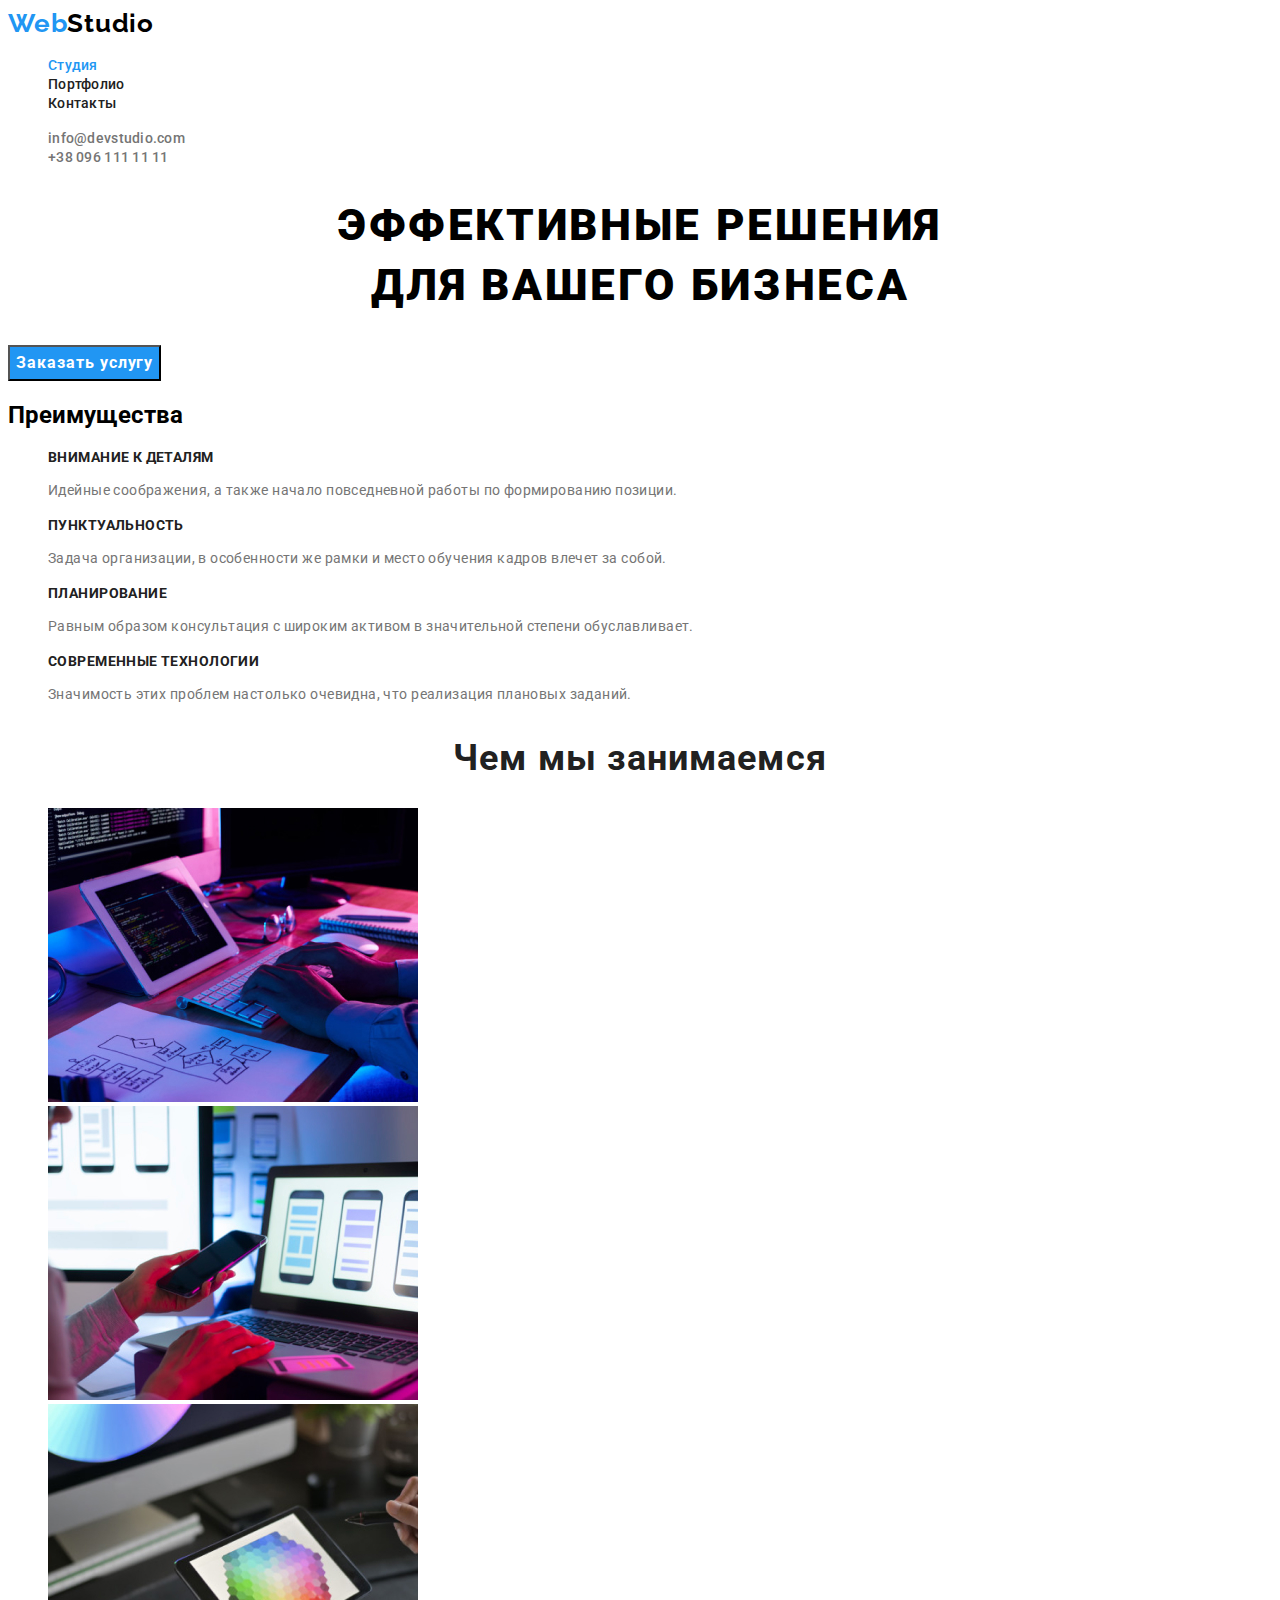
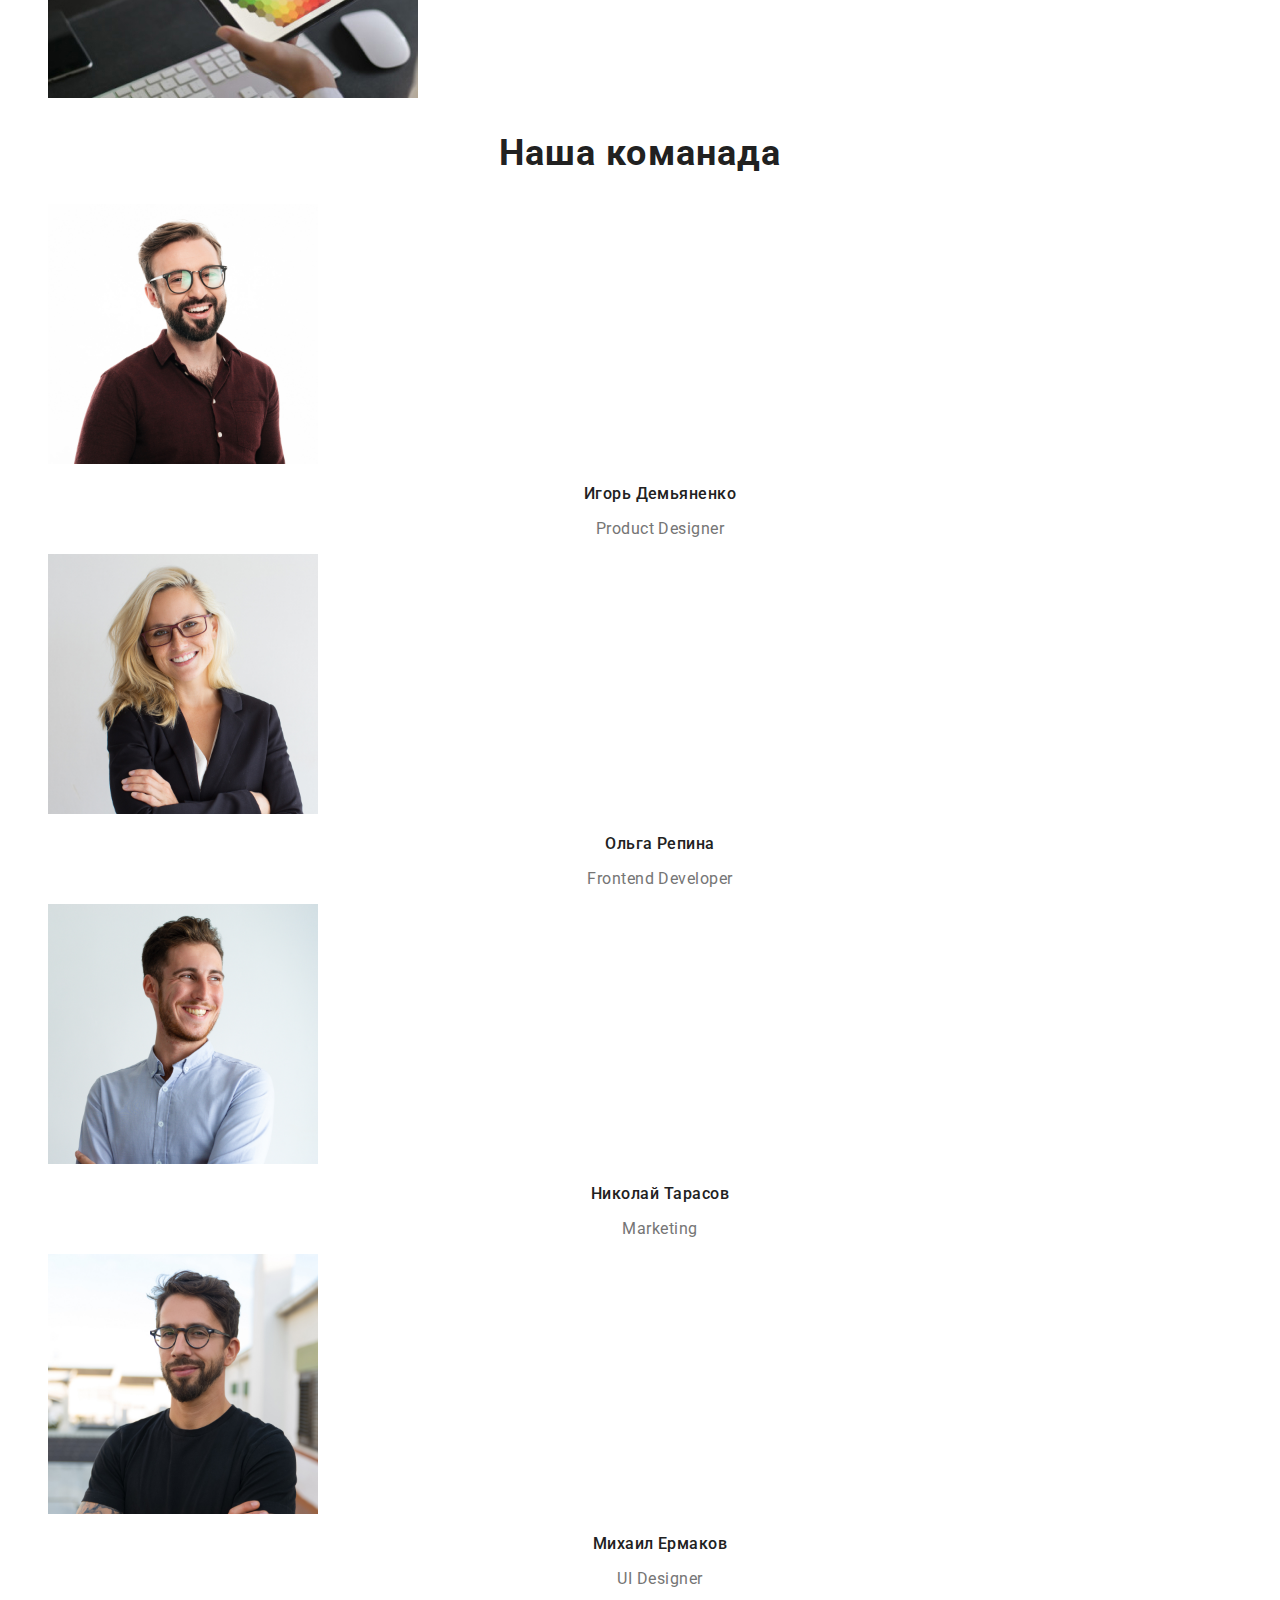
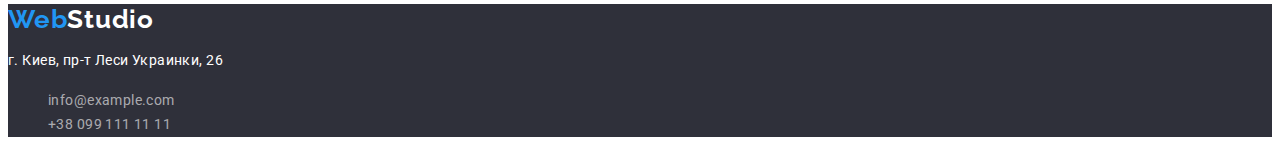
<file: index.html>
<!DOCTYPE html>
<html lang="ru">
<head>
    <meta charset="UTF-8">
    <meta name="viewport" content="width=device-width, initial-scale=1.0">
    <title>Студия</title>
    <link rel="preconnect" href="https://fonts.gstatic.com">
    <link href="https://fonts.googleapis.com/css2?family=Raleway:wght@700&family=Roboto:wght@400;500;700;900&display=swap" rel="stylesheet">
    <link rel="stylesheet" href="./css/styles.css">
</head>
<body>
    <header class="header">
        <!--Навигация -->
        <nav class="site-nav">
            <!--Логотип-->
            <a class="site-logo link" href="/" aria-label="логотип страниицы"><span class="logo-color">Web</span>Studio</a>
            <ul class="site-nav-menu list">
                <li class="site-nav-menu-item">
                    <a class="site-nav-menu-link link current" href="./index.html">Студия</a>
                </li>                
                <li class="site-nav-menu-item">
                    <a class="site-nav-menu-link link" href="./portfolio.html">Портфолио</a>
                </li>
                <li class="site-nav-menu-item">
                    <a class="site-nav-menu-link link" href="#">Контакты</a>
                </li>
            </ul>
        </nav>
        <!--Контакты -->
        <address class="contacts">
            <ul class="contacts-list list">
                <li class="contacts-list-item">
                    <a class="contacts-list-mail link" href="mailto:info@devstudio.com">info@devstudio.com</a>
                </li>
                <li class="contacts-list-item">
                    <a class="contacts-list-phone link" href="tel:+380961111111">+38 096 111 11 11</a>
                </li>
            </ul>
                     
        </address>
    </header>

    <main class="main">
        <!--герой-->
        <section class="hero-section">
            <h1 class="hero-header">Эффективные решения </br> для вашего бизнеса</h1>           
            <button class="hero-button" type="button">Заказать услугу</button>    
        </section>

        <section class="advantages-section">
            <h2 class="advantages-header">Преимущества</h2>
            <ul class="advantages-list list">
                <li class="advantages-list-item">
                    <h3 class="advantages-name">Внимание к деталям</h3>
                    <p class="advantages-description">
                        Идейные соображения, а также начало повседневной работы по формированию позиции.
                    </p>
                </li>
                <li class="advantages-list-item">
                    <h3 class="advantages-name">Пунктуальность</h3>
                    <p class="advantages-description">
                        Задача организации, в особенности же рамки и место обучения кадров влечет за собой.
                    </p>
                </li>
                <li class="advantages-list-item">
                    <h3 class="advantages-name">Планирование</h3>
                    <p class="advantages-description">
                        Равным образом консультация с широким активом в значительной степени обуславливает.
                    </p>
                </li>
                <li class="advantages-list-item">
                    <h3 class="advantages-name">Современные технологии</h3>
                    <p class="advantages-description">
                        Значимость этих проблем настолько очевидна, что реализация плановых заданий.
                    </p>
                </li>
            </ul>
        </section>

        <section class="whatwedo-section">
            <h2 class="whatwedo-header">Чем мы занимаемся</h2>
            <!--Вероятно изображения будут ссылками-->
            <ul class="whatwedo-list list">
                <li class="whatwedo-list-item">
                    <a class="whatwedo-list-link" href="#">
                        <img class="whatwedo-list-image" 
                        src="./images/box-1.jpg" alt="рабочее место разработчика" width="370" height="294">
                    </a>
                </li>
                <li class="whatwedo-list-item">
                    <a class="whatwedo-list-link" href="#">
                        <img class="whatwedo-list-image" 
                        src="./images/box-2.jpg" alt="телефон и ноутбук" width="370" height="294">
                    </a>
                </li>
                <li class="whatwedo-list-item">
                    <a class="whatwedo-list-link" href="#">
                        <img class="whatwedo-list-image" 
                        src="./images/box-3.jpg" alt="цветовая палитра на планшете" width="370" height="294">
                    </a>
                </li>
            </ul>                                  
        </section>

        <section class="comand-section">
            <h2 class="comand-header">Наша команада</h2>
            <ul class="comand-list list">
                <li class="comand-list-item">
                    <img class="comand-list-item-photo" 
                    src="./images/team/team-1.jpg" alt="Игорь Демьяненко" width="270" height="260">
                    <h3 class="comand-list-item-name">Игорь Демьяненко</h3>                                            
                    <p class="comand-list-item-profession" lang="en">Product Designer</p>                    
                </li>
                <li class="comand-list-item">
                    <img class="comand-list-item-photo" 
                    src="./images/team/team-2.jpg" alt="Ольга Репина" width="270" height="260">
                    <h3 class="comand-list-item-name">Ольга Репина</h3> 
                    <p class="comand-list-item-profession" lang="en">Frontend Developer</p>                  
                </li> 
                <li class="comand-list-item">
                    <img class="comand-list-item-photo" 
                    src="./images/team/team-3.jpg" alt="Николай Тарасов" width="270" height="260">
                    <h3 class="comand-list-item-name">Николай Тарасов</h3>
                    <p class="comand-list-item-profession" lang="en">Marketing</p>                    
                </li>
                <li class="comand-list-item">
                    <img class="comand-list-item-photo" 
                    src="./images/team/team-4.jpg" alt="Михаил Ермаков" width="270" height="260">
                    <h3 class="comand-list-item-name">Михаил Ермаков</h3>
                    <p class="comand-list-item-profession" lang="en">UI Designer</p>                    
                </li>
            </ul>
        </section>
        
           
    </main>

    <footer class="footer">
         <!--Логотип-->
         <a class="site-logo link" href="/" aria-label="логотип страниицы"><span class="logo-color">Web</span>Studio</a>
        <!--Контактная информация-->
        <address class="footer-contacts">
            <p class="footer-address-physical">г. Киев, пр-т Леси Украинки, 26</p>
            <ul class="footer-address list">
                <li class="footer-address-item">
                    <a class="footer-address-mail link" href="mailto:info@example.com">info@example.com</a></li>
                <li class="footer-address-item">
                    <a class="footer-address-phone link" href="tel:+380991111111">+38 099 111 11 11</a></li>
            </ul>                
        </address>
    </footer>
    
</body>
</html>
</file>
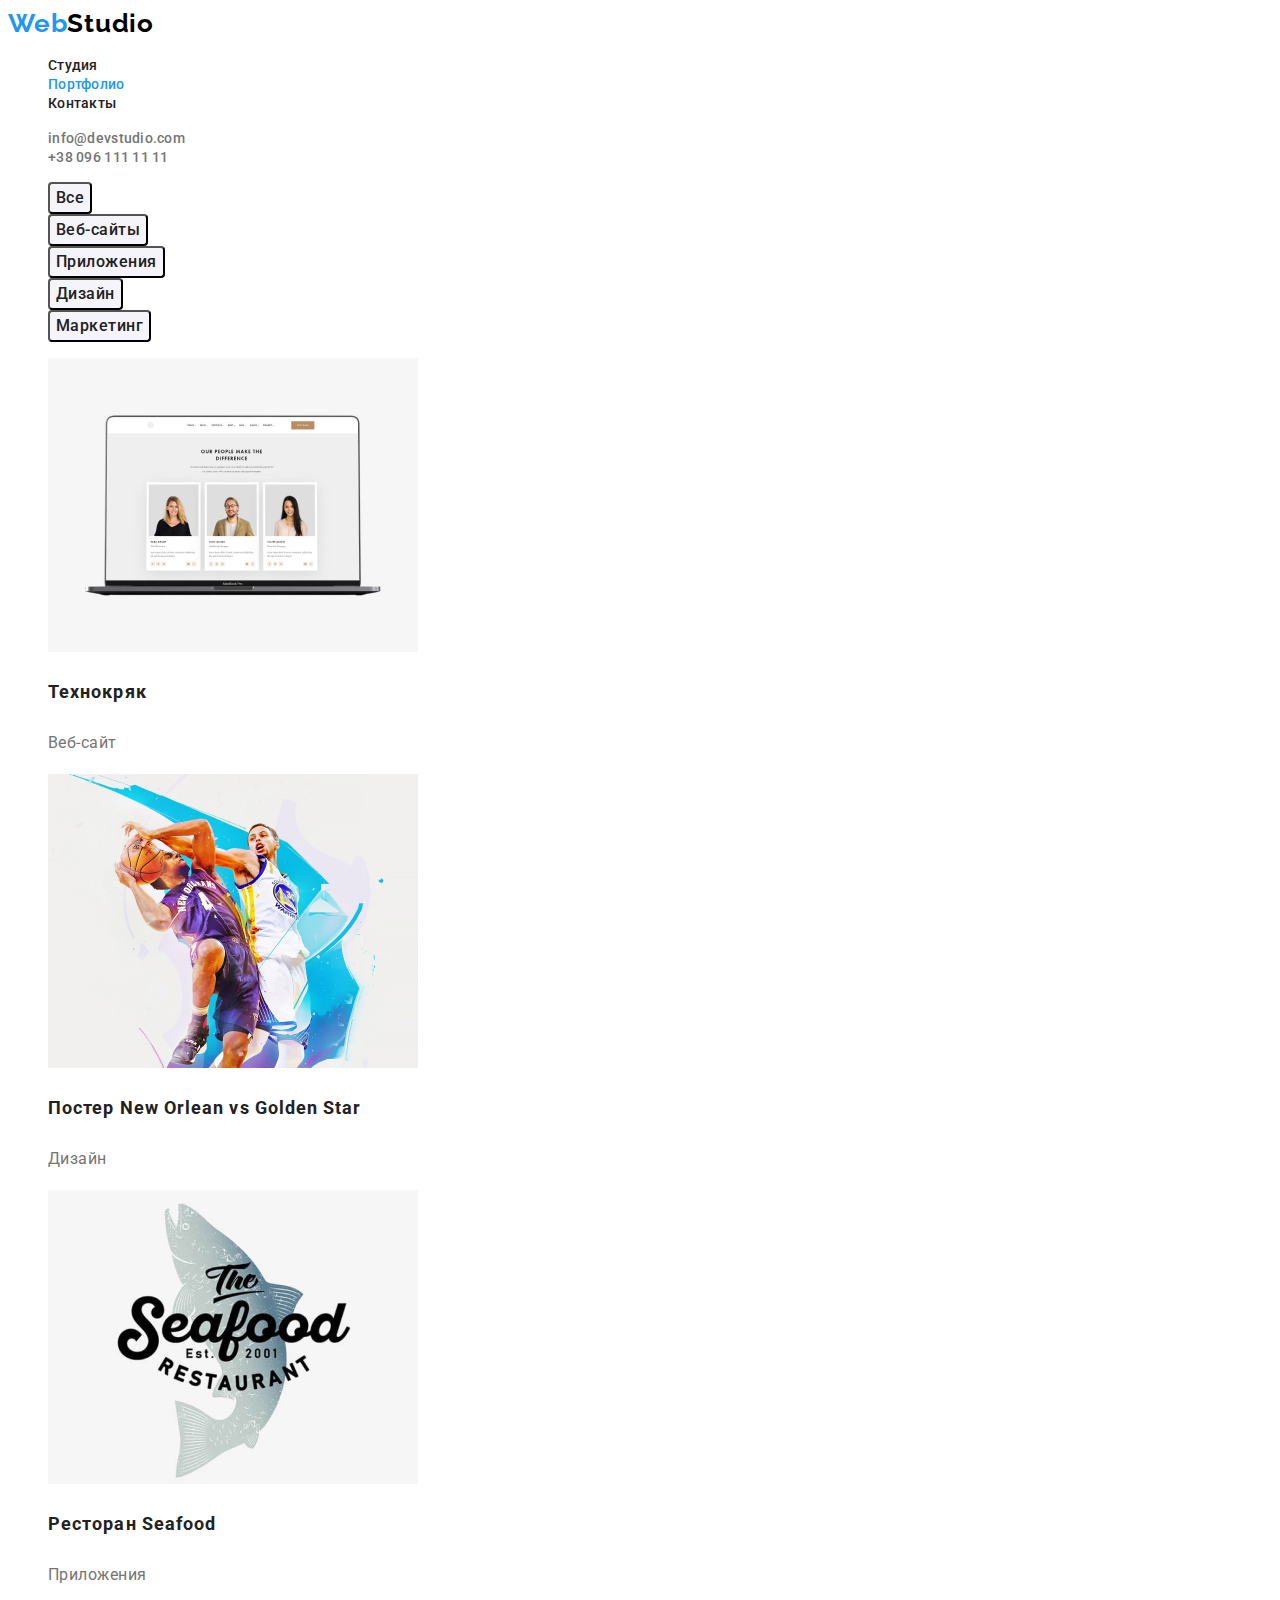
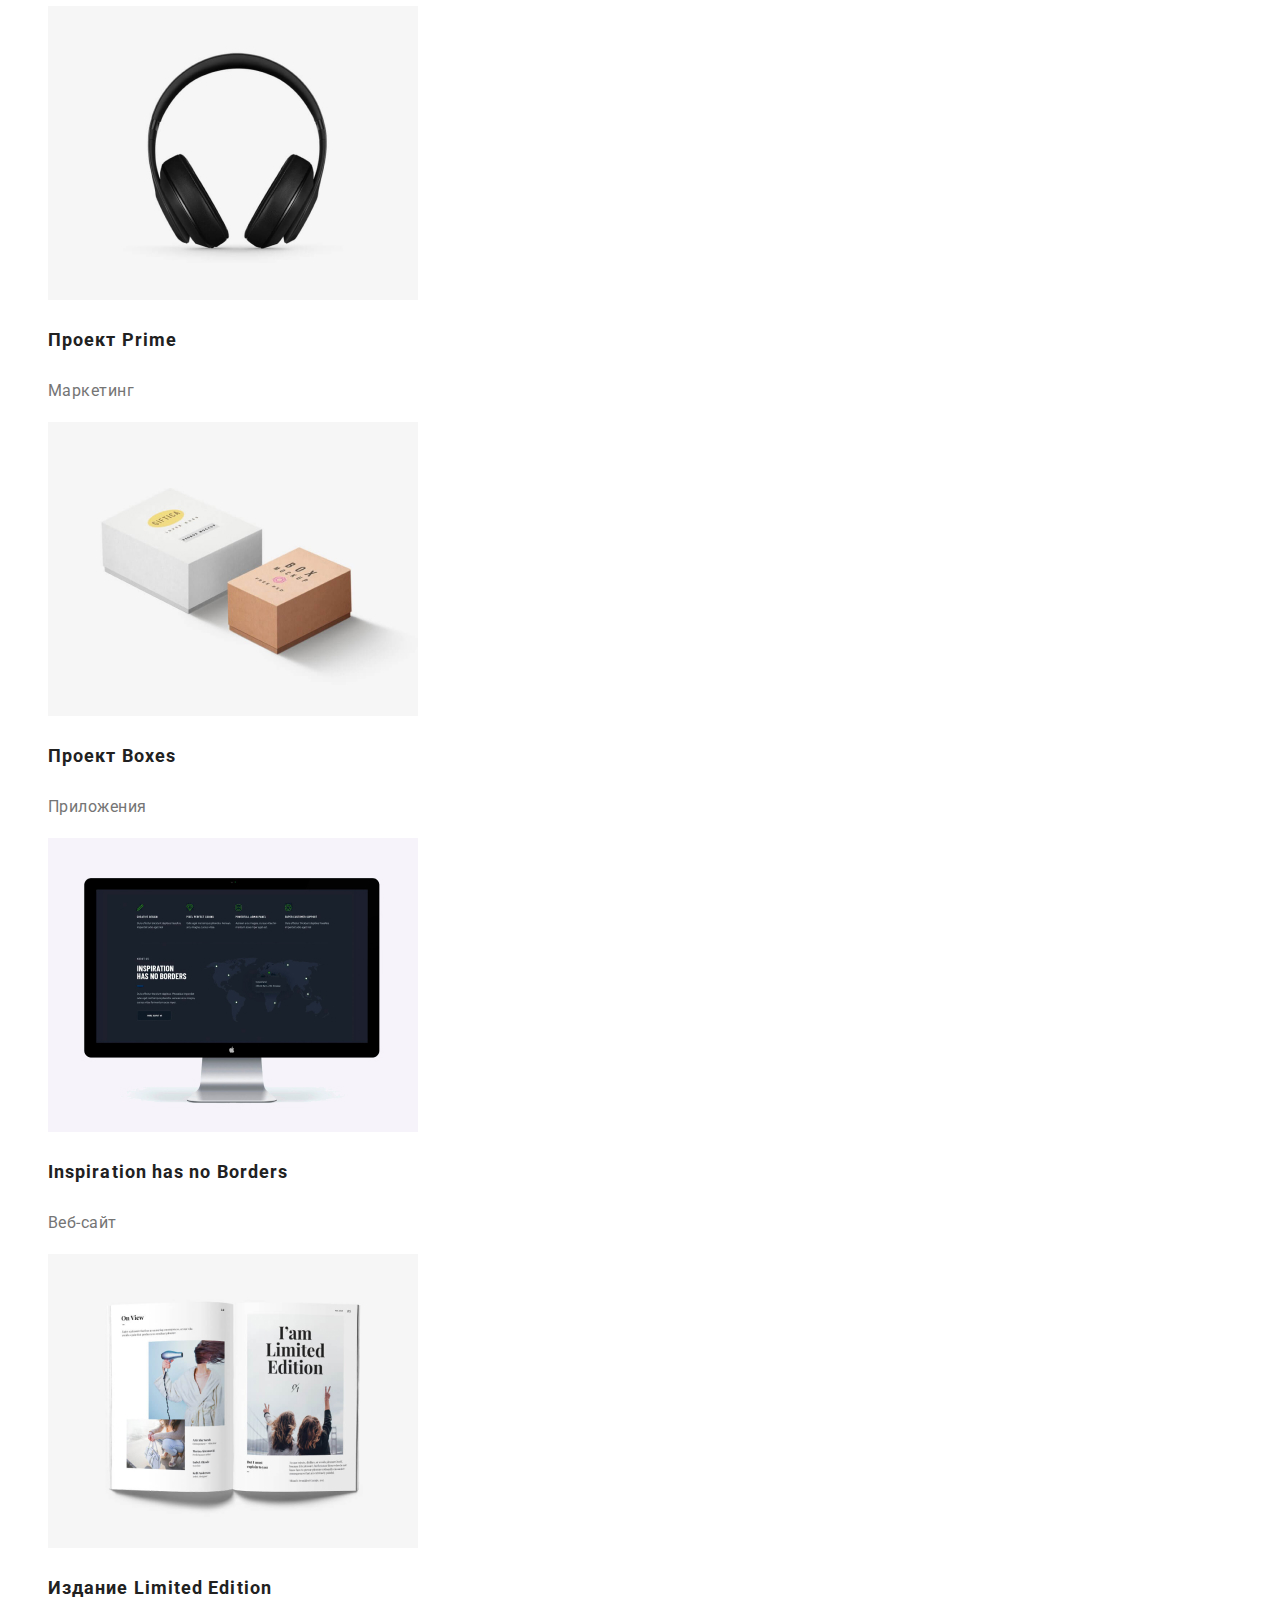
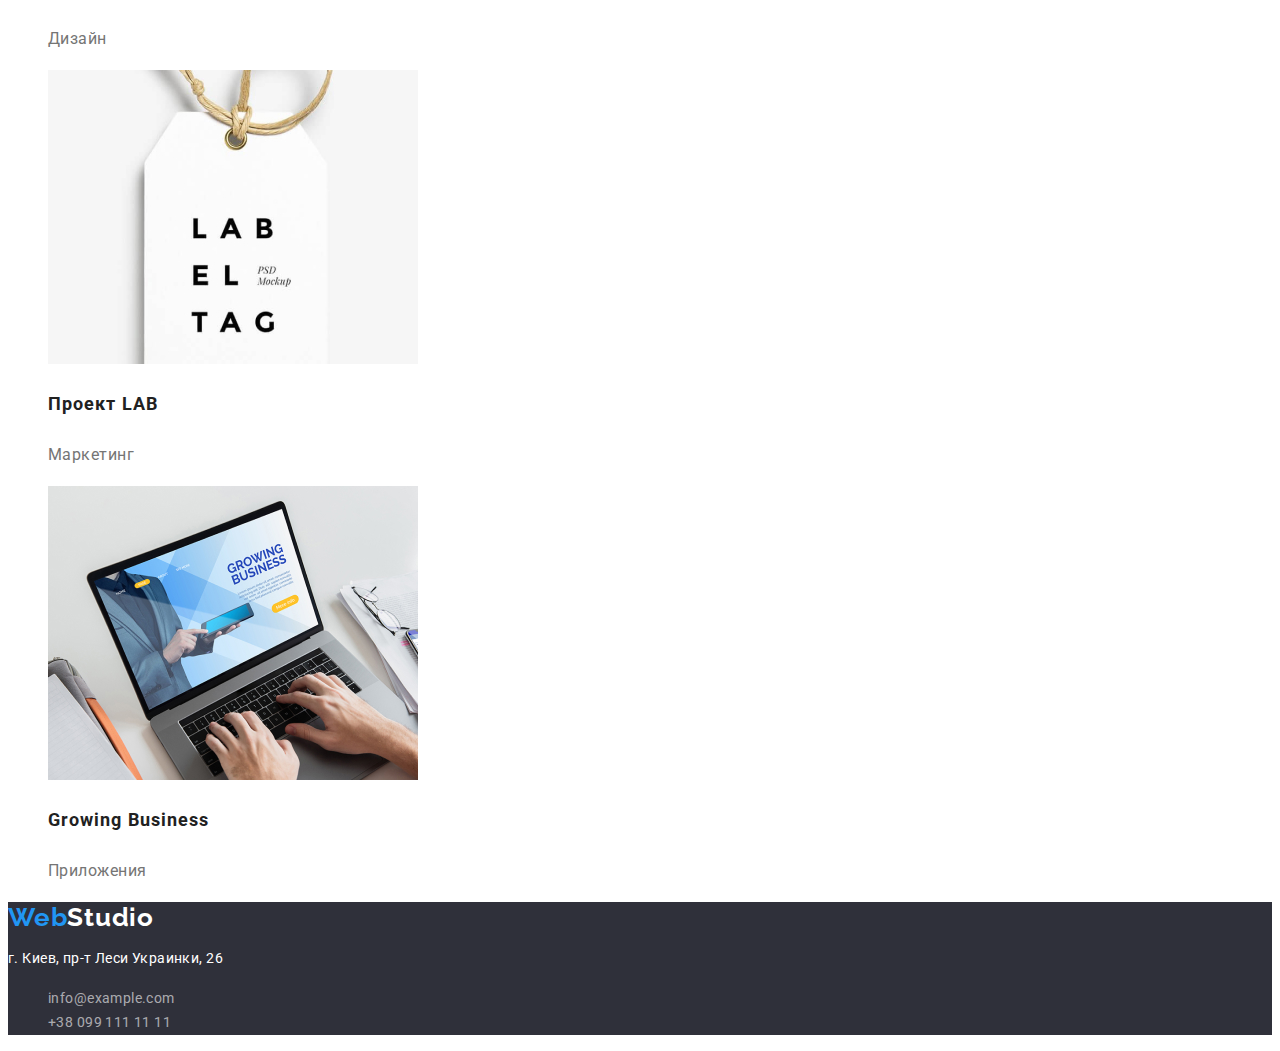
<file: portfolio.html>
<!DOCTYPE html>
<html lang="en">
<head>
    <meta charset="UTF-8">
    <meta name="viewport" content="width=device-width, initial-scale=1.0">
    <title>Портфолио</title>
    <link rel="preconnect" href="https://fonts.gstatic.com">
    <link href="https://fonts.googleapis.com/css2?family=Raleway:wght@700&family=Roboto:wght@400;500;700;900&display=swap" rel="stylesheet">
    <link rel="stylesheet" href="./css/styles.css">
</head>
<body>
    <header class="header">
        <!--Навигация -->
        <nav class="site-nav">
            <!--Логотип-->
            <a class="site-logo link" href="/" aria-label="логотип страниицы"><span class="logo-color">Web</span>Studio</a>
            <ul class="site-nav-menu list">
                <li class="site-nav-menu-item">
                    <a class="site-nav-menu-link link" href="./index.html">Студия</a>
                </li>                
                <li class="site-nav-menu-item">
                    <a class="site-nav-menu-link link current" href="./portfolio.html">Портфолио</a>
                </li>
                <li class="site-nav-menu-item">
                    <a class="site-nav-menu-link link" href="#">Контакты</a>
                </li>
            </ul>
        </nav>
        <!--Контакты -->
        <address class="contacts">
            <ul class="contacts-list list">
                <li class="contacts-list-item">
                    <a class="contacts-list-mail link" href="mailto:info@devstudio.com">info@devstudio.com</a>
                </li>
                <li class="contacts-list-item">
                    <a class="contacts-list-phone link" href="tel:+380961111111">+38 096 111 11 11</a>
                </li>
            </ul>
                     
        </address>
    </header>

    <main>
        
        <section class="project-section">

            <!-- Список кнопок -->
            <ul class="button-list list"> 
                <li>
                    <button class="project-button" type="button">Все</button>
                </li>
                <li>
                    <button class="project-button" type="button">Веб-сайты</button>
                </li>
                <li>
                    <button class="project-button" type="button">Приложения</button>
                </li>
                <li>
                    <button class="project-button" type="button">Дизайн</button>
                </li>
                <li>
                    <button class="project-button" type="button">Маркетинг</button>
                </li>
            </ul>
        
            <!-- Список карточек -->
            <ul class="project-list list">
                <li class="project-list-item">
                    <a class="project-link link" href="#">
                        <img class="project-img" src="./images/portfolio-projects/img-1.jpg" alt="Фотографии на ноутбуке" width="370" height="294">
                        <h3 class="project-name">Технокряк</h3>
                        <p class="project-description">Веб-сайт</p>
                    </a>
                </li>
                <li class="project-list-item">
                    <a class="project-link link" href="#">
                        <img class="project-img" src="./images/portfolio-projects/img-2.jpg" alt="Баскетболисты" width="370" height="294">
                        <h3 class="project-name">Постер New Orlean vs Golden Star</h3>
                        <p class="project-description">Дизайн</p>
                    </a>                   
                </li>
                <li class="project-list-item">
                    <a class="project-link link" href="#">
                        <img class="project-img" src="./images/portfolio-projects/img-3.jpg" alt="логотип ресторана" width="370" height="294">
                        <h3 class="project-name">Ресторан Seafood</h3>
                        <p class="project-description">Приложения</p>
                    </a>                    
                </li>
                <li class="project-list-item">
                    <a class="project-link link" href="#">
                        <img class="project-img" src="./images/portfolio-projects/img-4.jpg" alt="Наушники" width="370" height="294">
                        <h3 class="project-name">Проект Prime</h3>
                        <p class="project-description">Маркетинг</p>
                    </a>                    
                </li>
                <li class="project-list-item">
                    <a class="project-link link" href="#">
                        <img class="project-img" src="./images/portfolio-projects/img-5.jpg" alt="Две коробке" width="370" height="294">
                        <h3 class="project-name">Проект Boxes</h3>
                        <p class="project-description">Приложения</p>
                    </a>                    
                </li>
                <li class="project-list-item">
                    <a class="project-link link" href="#">
                        <img class="project-img" src="./images/portfolio-projects/img-6.jpg" alt="Монитор" width="370" height="294">
                        <h3 class="project-name">Inspiration has no Borders</h3>
                        <p class="project-description">Веб-сайт</p>
                    </a>                    
                </li>
                <li class="project-list-item">
                    <a class="project-link link" href="#">
                        <img class="project-img" src="./images/portfolio-projects/img-7.jpg" alt="Разворот журнала" width="370" height="294">
                        <h3 class="project-name">Издание Limited Edition</h3>
                        <p class="project-description">Дизайн</p>
                    </a>                    
                </li>
                <li class="project-list-item">
                    <a class="project-link link" href="#">
                        <img class="project-img" src="./images/portfolio-projects/img-8.jpg" alt="Этикетка" width="370" height="294">
                        <h3 class="project-name">Проект LAB</h3>
                        <p class="project-description">Маркетинг</p>
                    </a>                    
                </li>
                <li class="project-list-item">
                    <a class="project-link link" href="#">
                        <img class="project-img" src="./images/portfolio-projects/img-9.jpg" alt="Ввод текста на ноутбуке" width="370" height="294">
                        <h3 class="project-name">Growing Business</h3>
                        <p class="project-description">Приложения</p>
                    </a>                   
                </li>
            </ul>
        </section>
        
    </main>

    <footer class="footer">
        <!--Логотип-->
        <a class="site-logo link" href="/" aria-label="логотип страниицы"><span class="logo-color">Web</span>Studio</a>
       <!--Контактная информация-->
       <address class="footer-contacts">
           <p class="footer-address-physical">г. Киев, пр-т Леси Украинки, 26</p>
           <ul class="footer-address list">
               <li class="footer-address-item">
                   <a class="footer-address-mail link" href="mailto:info@example.com">info@example.com</a></li>
               <li class="footer-address-item">
                   <a class="footer-address-phone link" href="tel:+380991111111">+38 099 111 11 11</a></li>
           </ul>                
       </address>
   </footer>
</body>
</html>
</file>
<file: css/styles.css>
/* #2196F3 синий акцент*/
 /* #212121 черный основной*/
 /* #000000 лого */
 /* #757575 дополнительный серый */
 /* #FFFFFF осн заголовок и кнопка */
 /* rgba(255, 255, 255, 0.6) телефон и почта в футере*/

:root{
    --accent-color:  #2196F3;
    --main-font: "Roboto", sans-serif;
}

body{
    font-family: var(--main-font);
}

.list{
    list-style: none;
}

.link{
    text-decoration: none;
}

/* ----------------------header--------------------------- */
 .contacts,
 .footer-contacts{
     font-style: normal;
 }

 .site-logo{
    font-family: 'Raleway', sans-serif;
    font-weight: 700;
    font-size: 26px;
    line-height: 1.192;
    letter-spacing: 0.03em;
    color: #000000;
 }

 .logo-color{
     color: #2196F3;
 }

 .site-nav-menu-link{ 
    font-weight: 500;
    font-size: 14px;
    line-height: 1.143;
    letter-spacing: 0.02em;    
    color: #212121;
 }

 .current{
     color: var(--accent-color);
 }

 .site-nav-menu-link:hover,
 .site-nav-menu-link:focus,
 .contacts-list-mail:hover,
 .contacts-list-mail:focus,
 .contacts-list-phone:hover,
 .contacts-list-phone:focus,
 .footer-address-mail:hover,
 .footer-address-mail:focus,
 .footer-address-phone:hover,
 .footer-address-phone:focus{
     color: var(--accent-color);
 }

.contacts-list-phone,
.contacts-list-mail{
font-weight: 500;
font-size: 14px;
line-height: 1.143;
letter-spacing: 0.02em;
color: #757575;
}
/* -------------end header--------------------- */
/* --------------hero------------------------- */
.hero-header{
font-weight: 900;
font-size: 44px;
line-height: 1.364;
text-align: center;
letter-spacing: 0.06em;
text-transform: uppercase;
/* color: #FFFFFF; */
}

.hero-button{
font-family: var(--main-font);    
font-weight: 700;
font-size: 16px;
line-height: 1.875;
display: flex;
align-items: center;
text-align: center;
letter-spacing: 0.06em;
color: #FFFFFF;
background-color: #2196F3;
}
/* -----------------end hero-------------------------- */
/* -----------------advantages-------------------------- */
.advantages-name{
font-weight: 700;
font-size: 14px;
line-height: 1.143;
letter-spacing: 0.03em;
text-transform: uppercase;
color: #212121;
}

.advantages-description{
font-weight: 400;
font-size: 14px;
line-height: 1.714;
letter-spacing: 0.03em;
color: #757575;
}
/* --------------end advantages */
/* --------------what we do--------------------- */
.whatwedo-header,
.comand-header{
font-weight: 700;
font-size: 36px;
line-height: 1.167;
text-align: center;
letter-spacing: 0.03em;
color: #212121;
}
/* ---------------------end what we do--------------------------- */
/* ---------------------comand----------------------- */
.comand-list-item-name{
font-weight: 500;
font-size: 16px;
line-height: 1.188;
text-align: center;
letter-spacing: 0.03em;
color: #212121;
}

.comand-list-item-profession{
font-weight: 400;
font-size: 16px;
line-height: 1.188;
text-align: center;
letter-spacing: 0.03em;
color: #757575;
}
/* ---------------------end comand------------------------- */
/* ----------------------footer--------------------- */
.footer{
    background: #2F303A;
}

.footer-address-mail,
.footer-address-phone{
font-weight: 400;
font-size: 14px;
line-height: 1.714;
letter-spacing: 0.03em;
color: rgba(255, 255, 255, 0.6);
}

.footer-address-physical{
font-weight: 400;
font-size: 14px;
line-height: 1.714;
letter-spacing: 0.03em;
color: #FFFFFF;
}

.footer .site-logo{
    color:#FFFFFF;
}
/* ------------------end footer-------------------------- */
/* ---------------portfolio projects button------------- */
.project-button{
font-family: var(--main-font);
font-weight: 500;
font-size: 16px;
line-height: 1.625;
text-align: center;
letter-spacing: 0.03em;
color: #212121;
background: #F5F4FA;
border-radius: 4px;
}

.project-button:hover,
.project-button:focus{
color: #FFFFFF;
background-color: var(--accent-color);    
}
/* -------------end portfolio projects button---------------- */
/* --------------portfolio projects---------------- */
.project-name{
font-weight: 700;
font-size: 18px;
line-height: 2;
letter-spacing: 0.06em;
color: #212121;
}

.project-description{
font-weight: 400;
font-size: 16px;
line-height: 1.875;
letter-spacing: 0.03em;
color: #757575;
}
/* ------------end portfolio projects----------- */
</file>
